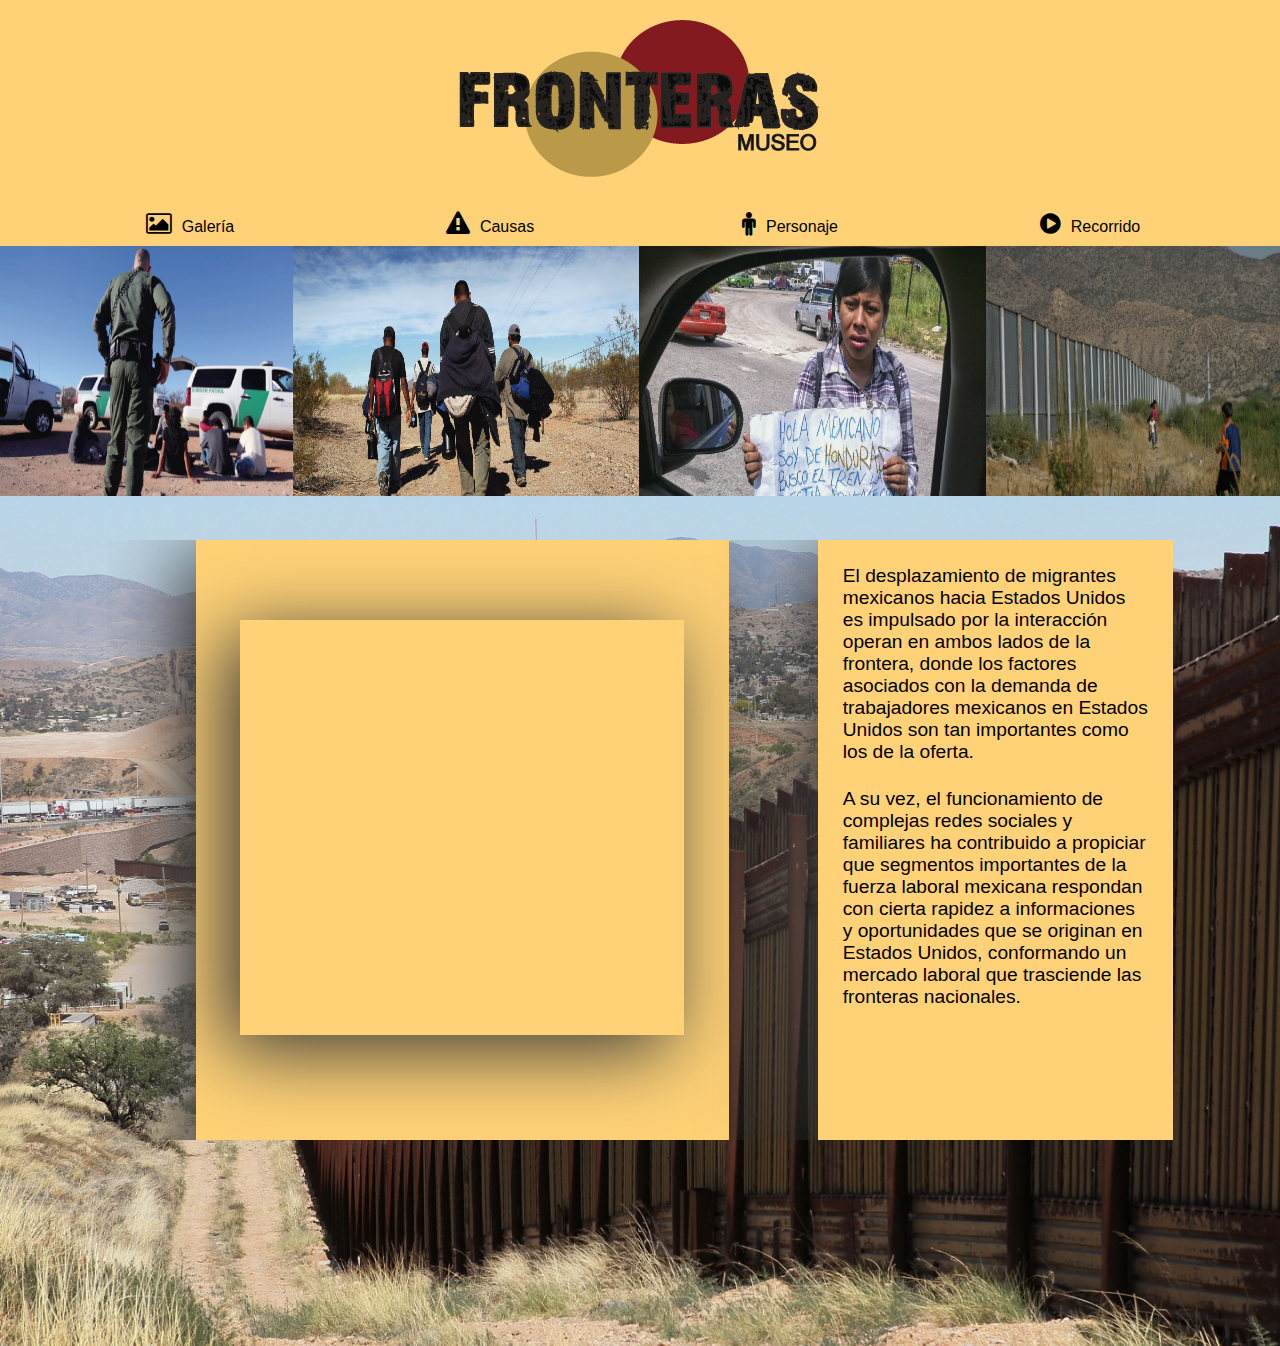
<file: index.html>
<!Doctype html>
<html lang="es">
    <head>
       <meta charset="utf-8"/>
       <title>pagina proyecto</title>
        
        <link rel="stylesheet" href="sitio/css/dw4.css" /> 
        <link rel="stylesheet" href="https://cdnjs.cloudflare.com/ajax/libs/font-awesome/4.7.0/css/font-awesome.min.css" />
        <link rel="stylesheet" href="sitio/css/estilo.css" />
       
    </head>
    <body>
        
        
        <header>
        
       <div class="logotipo tac">
        <img src="sitio/img/logotipo.png" alt="FRONTERAS">
       </div>
         <nav class="menu">
             <ul class="container">
                 <li class="c cm6"><a href="index.html"><i class="fa fa-image"></i>Galería </a></li>
                 <li class="c cm6"><a href="causas.html"><i class="fa fa-warning"></i>Causas</a></li>
                 <li class="c cm6"><a href="personaje.html"><i class="fa fa-male"></i>Personaje</a></li>
                 <li class="c cm6"><a href="recorrido.html"><i class="fa fa-play-circle"></i>Recorrido</a></li>
             </ul>
         </nav>   
        </header>
         <div class="slider">
           <div class="container fluid  c12  cm12 ">
            <ul>
            <li><img class="baner " src="sitio/img/m1.png" alt=""></li>
            <li><img class="baner" src="sitio/img/m2.png" alt=""></li>
            <li><img class="baner" src="sitio/img/m5-01.png" alt=""></li>
            <li><img class="baner" src="sitio/img/slider3.jpg" alt=""></li>
            </ul>
        </div>
        </div>
     <section class="contenido">
     <div class="c10 o1 ot videoñ">
       <div class="container fluid">
       <div class="c6 o1 ot cm12 video shadowbox">
        <iframe class="vid shadowbox c10 o1" width="660" height="415" src="https://www.youtube.com/embed/uDmfcjBDUbA" frameborder="0" allowfullscreen></iframe>
        </div>
   
     <div class="segunda o1 c ot1 cm12 shadowbox">
    <p class="parrafo  ct12 cm12">
     El desplazamiento de migrantes mexicanos hacia Estados Unidos es impulsado por la interacción operan en ambos lados de la frontera, donde los factores asociados con la demanda de trabajadores mexicanos en Estados Unidos son tan importantes como los de la oferta.</p> 
<p class="parrafo2 ct12 cm12">A su vez, el funcionamiento de complejas redes sociales y familiares ha contribuido a propiciar que segmentos importantes de la fuerza laboral mexicana respondan con cierta rapidez a informaciones y oportunidades que se originan en Estados Unidos, conformando un mercado laboral que trasciende las fronteras nacionales. 
    </p>
  </div>
  
    </div>
         </div>
    
     </section>
     
    
    </body>
    
</html>
</file>
<file: sitio/css/dw4.css>
@media only screen and (min-width:1200px){.nod{display:none!important}}@media only screen and (min-width:721px) and (max-width:1199px),only screen and (max-width:720px){.not{display:none!important}}@media only screen and (max-width:720px){.nom{display:none!important}}@media only screen and (min-width:721px) and (max-width:1199px),only screen and (max-width:720px){.onlyd{display:none!important}}@media only screen and (min-width:1200px),only screen and (max-width:720px){.onlyt{display:none!important}}@media only screen and (min-width:721px) and (max-width:1199px),only screen and (min-width:1200px){.onlym{display:none!important}}.container{margin-left:auto;margin-right:auto;-webkit-box-sizing:border-box;-moz-box-sizing:border-box;box-sizing:border-box;display:flex;-webkit-box-direction:normal;-moz-box-direction:normal;-webkit-box-orient:horizontal;-moz-box-orient:horizontal;-webkit-flex-direction:row;-ms-flex-direction:row;flex-direction:row;-webkit-flex-wrap:wrap;-ms-flex-wrap:wrap;flex-wrap:wrap;width:1200px}.container.column{-webkit-box-direction:normal;-moz-box-direction:normal;-webkit-box-orient:vertical;-moz-box-orient:vertical;-webkit-flex-direction:column;-ms-flex-direction:column;flex-direction:column}@media only screen and (min-width:721px) and (max-width:1199px){.container{width:720px}}@media only screen and (max-width:720px){.container{width:100%}}.container .container{width:100%}.start{-webkit-box-pack:start;-moz-box-pack:start;-ms-flex-pack:start;-webkit-justify-content:flex-start;justify-content:flex-start}.center{-webkit-box-pack:center;-moz-box-pack:center;-ms-flex-pack:center;-webkit-justify-content:center;justify-content:center}.end{-webkit-box-pack:end;-moz-box-pack:end;-ms-flex-pack:end;-webkit-justify-content:flex-end;justify-content:flex-end}.top{-webkit-box-align:start;-moz-box-align:start;-webkit-align-items:flex-start;-ms-flex-align:start;align-items:flex-start}.middle{-webkit-box-align:center;-moz-box-align:center;-webkit-align-items:center;-ms-flex-align:center;align-items:center}.bottom{-webkit-box-align:end;-moz-box-align:end;-webkit-align-items:flex-end;-ms-flex-align:end;align-items:flex-end}.around{-webkit-box-align:space-around;-moz-box-align:space-around;-webkit-align-items:space-around;-ms-flex-align:space-around;align-items:space-around}.between{-webkit-box-align:space-between;-moz-box-align:space-between;-webkit-align-items:space-between;-ms-flex-align:space-between;align-items:space-between}.c{-webkit-flex-basis:0;flex-basis:0;-webkit-flex-grow:1;flex-grow:1;width:100%}.c.g{margin-left:5px;margin-right:5px}.c0{-webkit-box-sizing:border-box;-moz-box-sizing:border-box;box-sizing:border-box;-webkit-flex-basis:0%;flex-basis:0%;max-width:0}.c0.g{-lh-property:0;flex-basis:-webkit-calc(0% - 10px);flex-basis:-moz-calc(0% - 10px);flex-basis:calc(0% - 10px);-lh-property:0;max-width:-webkit-calc(0% - 10px);max-width:-moz-calc(0% - 10px);max-width:calc(0% - 10px);margin-left:5px;margin-right:5px}.c1{-webkit-box-sizing:border-box;-moz-box-sizing:border-box;box-sizing:border-box;-webkit-flex-basis:8.333333333333334%;flex-basis:8.333333333333334%;max-width:8.33333333%}.c1.g{-lh-property:0;flex-basis:-webkit-calc(8.333333333333334% - 10px);flex-basis:-moz-calc(8.333333333333334% - 10px);flex-basis:calc(8.333333333333334% - 10px);-lh-property:0;max-width:-webkit-calc(8.333333333333334% - 10px);max-width:-moz-calc(8.333333333333334% - 10px);max-width:calc(8.333333333333334% - 10px);margin-left:5px;margin-right:5px}.c2{-webkit-box-sizing:border-box;-moz-box-sizing:border-box;box-sizing:border-box;-webkit-flex-basis:16.666666666666668%;flex-basis:16.666666666666668%;max-width:16.66666667%}.c2.g{-lh-property:0;flex-basis:-webkit-calc(16.666666666666668% - 10px);flex-basis:-moz-calc(16.666666666666668% - 10px);flex-basis:calc(16.666666666666668% - 10px);-lh-property:0;max-width:-webkit-calc(16.666666666666668% - 10px);max-width:-moz-calc(16.666666666666668% - 10px);max-width:calc(16.666666666666668% - 10px);margin-left:5px;margin-right:5px}.c3{-webkit-box-sizing:border-box;-moz-box-sizing:border-box;box-sizing:border-box;-webkit-flex-basis:25%;flex-basis:25%;max-width:25%}.c3.g{-lh-property:0;flex-basis:-webkit-calc(25% - 10px);flex-basis:-moz-calc(25% - 10px);flex-basis:calc(25% - 10px);-lh-property:0;max-width:-webkit-calc(25% - 10px);max-width:-moz-calc(25% - 10px);max-width:calc(25% - 10px);margin-left:5px;margin-right:5px}.c4{-webkit-box-sizing:border-box;-moz-box-sizing:border-box;box-sizing:border-box;-webkit-flex-basis:33.333333333333336%;flex-basis:33.333333333333336%;max-width:33.33333333%}.c4.g{-lh-property:0;flex-basis:-webkit-calc(33.333333333333336% - 10px);flex-basis:-moz-calc(33.333333333333336% - 10px);flex-basis:calc(33.333333333333336% - 10px);-lh-property:0;max-width:-webkit-calc(33.333333333333336% - 10px);max-width:-moz-calc(33.333333333333336% - 10px);max-width:calc(33.333333333333336% - 10px);margin-left:5px;margin-right:5px}.c5{-webkit-box-sizing:border-box;-moz-box-sizing:border-box;box-sizing:border-box;-webkit-flex-basis:41.66666666666667%;flex-basis:41.66666666666667%;max-width:41.66666667%}.c5.g{-lh-property:0;flex-basis:-webkit-calc(41.66666666666667% - 10px);flex-basis:-moz-calc(41.66666666666667% - 10px);flex-basis:calc(41.66666666666667% - 10px);-lh-property:0;max-width:-webkit-calc(41.66666666666667% - 10px);max-width:-moz-calc(41.66666666666667% - 10px);max-width:calc(41.66666666666667% - 10px);margin-left:5px;margin-right:5px}.c6{-webkit-box-sizing:border-box;-moz-box-sizing:border-box;box-sizing:border-box;-webkit-flex-basis:50%;flex-basis:50%;max-width:50%}.c6.g{-lh-property:0;flex-basis:-webkit-calc(50% - 10px);flex-basis:-moz-calc(50% - 10px);flex-basis:calc(50% - 10px);-lh-property:0;max-width:-webkit-calc(50% - 10px);max-width:-moz-calc(50% - 10px);max-width:calc(50% - 10px);margin-left:5px;margin-right:5px}.c7{-webkit-box-sizing:border-box;-moz-box-sizing:border-box;box-sizing:border-box;-webkit-flex-basis:58.333333333333336%;flex-basis:58.333333333333336%;max-width:58.33333333%}.c7.g{-lh-property:0;flex-basis:-webkit-calc(58.333333333333336% - 10px);flex-basis:-moz-calc(58.333333333333336% - 10px);flex-basis:calc(58.333333333333336% - 10px);-lh-property:0;max-width:-webkit-calc(58.333333333333336% - 10px);max-width:-moz-calc(58.333333333333336% - 10px);max-width:calc(58.333333333333336% - 10px);margin-left:5px;margin-right:5px}.c8{-webkit-box-sizing:border-box;-moz-box-sizing:border-box;box-sizing:border-box;-webkit-flex-basis:66.66666666666667%;flex-basis:66.66666666666667%;max-width:66.66666667%}.c8.g{-lh-property:0;flex-basis:-webkit-calc(66.66666666666667% - 10px);flex-basis:-moz-calc(66.66666666666667% - 10px);flex-basis:calc(66.66666666666667% - 10px);-lh-property:0;max-width:-webkit-calc(66.66666666666667% - 10px);max-width:-moz-calc(66.66666666666667% - 10px);max-width:calc(66.66666666666667% - 10px);margin-left:5px;margin-right:5px}.c9{-webkit-box-sizing:border-box;-moz-box-sizing:border-box;box-sizing:border-box;-webkit-flex-basis:75%;flex-basis:75%;max-width:75%}.c9.g{-lh-property:0;flex-basis:-webkit-calc(75% - 10px);flex-basis:-moz-calc(75% - 10px);flex-basis:calc(75% - 10px);-lh-property:0;max-width:-webkit-calc(75% - 10px);max-width:-moz-calc(75% - 10px);max-width:calc(75% - 10px);margin-left:5px;margin-right:5px}.c10{-webkit-box-sizing:border-box;-moz-box-sizing:border-box;box-sizing:border-box;-webkit-flex-basis:83.33333333333334%;flex-basis:83.33333333333334%;max-width:83.33333333%}.c10.g{-lh-property:0;flex-basis:-webkit-calc(83.33333333333334% - 10px);flex-basis:-moz-calc(83.33333333333334% - 10px);flex-basis:calc(83.33333333333334% - 10px);-lh-property:0;max-width:-webkit-calc(83.33333333333334% - 10px);max-width:-moz-calc(83.33333333333334% - 10px);max-width:calc(83.33333333333334% - 10px);margin-left:5px;margin-right:5px}.c11{-webkit-box-sizing:border-box;-moz-box-sizing:border-box;box-sizing:border-box;-webkit-flex-basis:91.66666666666667%;flex-basis:91.66666666666667%;max-width:91.66666667%}.c11.g{-lh-property:0;flex-basis:-webkit-calc(91.66666666666667% - 10px);flex-basis:-moz-calc(91.66666666666667% - 10px);flex-basis:calc(91.66666666666667% - 10px);-lh-property:0;max-width:-webkit-calc(91.66666666666667% - 10px);max-width:-moz-calc(91.66666666666667% - 10px);max-width:calc(91.66666666666667% - 10px);margin-left:5px;margin-right:5px}.c12{-webkit-box-sizing:border-box;-moz-box-sizing:border-box;box-sizing:border-box;-webkit-flex-basis:100%;flex-basis:100%;max-width:100%}.c12.g{-lh-property:0;flex-basis:-webkit-calc(100% - 10px);flex-basis:-moz-calc(100% - 10px);flex-basis:calc(100% - 10px);-lh-property:0;max-width:-webkit-calc(100% - 10px);max-width:-moz-calc(100% - 10px);max-width:calc(100% - 10px);margin-left:5px;margin-right:5px}.o0{margin-left:0}.o0.g{-lh-property:0;margin-left:-webkit-calc(0% + 5px);margin-left:-moz-calc(0% + 5px);margin-left:calc(0% + 5px)}.o1{margin-left:8.33333333%}.o1.g{-lh-property:0;margin-left:-webkit-calc(8.333333333333334% + 5px);margin-left:-moz-calc(8.333333333333334% + 5px);margin-left:calc(8.333333333333334% + 5px)}.o2{margin-left:16.66666667%}.o2.g{-lh-property:0;margin-left:-webkit-calc(16.666666666666668% + 5px);margin-left:-moz-calc(16.666666666666668% + 5px);margin-left:calc(16.666666666666668% + 5px)}.o3{margin-left:25%}.o3.g{-lh-property:0;margin-left:-webkit-calc(25% + 5px);margin-left:-moz-calc(25% + 5px);margin-left:calc(25% + 5px)}.o4{margin-left:33.33333333%}.o4.g{-lh-property:0;margin-left:-webkit-calc(33.333333333333336% + 5px);margin-left:-moz-calc(33.333333333333336% + 5px);margin-left:calc(33.333333333333336% + 5px)}.o5{margin-left:41.66666667%}.o5.g{-lh-property:0;margin-left:-webkit-calc(41.66666666666667% + 5px);margin-left:-moz-calc(41.66666666666667% + 5px);margin-left:calc(41.66666666666667% + 5px)}.o6{margin-left:50%}.o6.g{-lh-property:0;margin-left:-webkit-calc(50% + 5px);margin-left:-moz-calc(50% + 5px);margin-left:calc(50% + 5px)}.o7{margin-left:58.33333333%}.o7.g{-lh-property:0;margin-left:-webkit-calc(58.333333333333336% + 5px);margin-left:-moz-calc(58.333333333333336% + 5px);margin-left:calc(58.333333333333336% + 5px)}.o8{margin-left:66.66666667%}.o8.g{-lh-property:0;margin-left:-webkit-calc(66.66666666666667% + 5px);margin-left:-moz-calc(66.66666666666667% + 5px);margin-left:calc(66.66666666666667% + 5px)}.o9{margin-left:75%}.o9.g{-lh-property:0;margin-left:-webkit-calc(75% + 5px);margin-left:-moz-calc(75% + 5px);margin-left:calc(75% + 5px)}.o10{margin-left:83.33333333%}.o10.g{-lh-property:0;margin-left:-webkit-calc(83.33333333333334% + 5px);margin-left:-moz-calc(83.33333333333334% + 5px);margin-left:calc(83.33333333333334% + 5px)}.o11{margin-left:91.66666667%}.o11.g{-lh-property:0;margin-left:-webkit-calc(91.66666666666667% + 5px);margin-left:-moz-calc(91.66666666666667% + 5px);margin-left:calc(91.66666666666667% + 5px)}.o12{margin-left:100%}.o12.g{-lh-property:0;margin-left:-webkit-calc(100% + 5px);margin-left:-moz-calc(100% + 5px);margin-left:calc(100% + 5px)}@media only screen and (min-width:721px) and (max-width:1199px){.ct{-webkit-flex-basis:0;flex-basis:0;-webkit-flex-grow:1;flex-grow:1;width:100%}.ct.g{margin-left:5px;margin-right:5px}.ct0{-webkit-box-sizing:border-box;-moz-box-sizing:border-box;box-sizing:border-box;-webkit-flex-basis:0%;flex-basis:0%;max-width:0}.ct0.g{-lh-property:0;flex-basis:-webkit-calc(0% - 10px);flex-basis:-moz-calc(0% - 10px);flex-basis:calc(0% - 10px);-lh-property:0;max-width:-webkit-calc(0% - 10px);max-width:-moz-calc(0% - 10px);max-width:calc(0% - 10px);margin-left:5px;margin-right:5px}.ct1{-webkit-box-sizing:border-box;-moz-box-sizing:border-box;box-sizing:border-box;-webkit-flex-basis:8.333333333333334%;flex-basis:8.333333333333334%;max-width:8.33333333%}.ct1.g{-lh-property:0;flex-basis:-webkit-calc(8.333333333333334% - 10px);flex-basis:-moz-calc(8.333333333333334% - 10px);flex-basis:calc(8.333333333333334% - 10px);-lh-property:0;max-width:-webkit-calc(8.333333333333334% - 10px);max-width:-moz-calc(8.333333333333334% - 10px);max-width:calc(8.333333333333334% - 10px);margin-left:5px;margin-right:5px}.ct2{-webkit-box-sizing:border-box;-moz-box-sizing:border-box;box-sizing:border-box;-webkit-flex-basis:16.666666666666668%;flex-basis:16.666666666666668%;max-width:16.66666667%}.ct2.g{-lh-property:0;flex-basis:-webkit-calc(16.666666666666668% - 10px);flex-basis:-moz-calc(16.666666666666668% - 10px);flex-basis:calc(16.666666666666668% - 10px);-lh-property:0;max-width:-webkit-calc(16.666666666666668% - 10px);max-width:-moz-calc(16.666666666666668% - 10px);max-width:calc(16.666666666666668% - 10px);margin-left:5px;margin-right:5px}.ct3{-webkit-box-sizing:border-box;-moz-box-sizing:border-box;box-sizing:border-box;-webkit-flex-basis:25%;flex-basis:25%;max-width:25%}.ct3.g{-lh-property:0;flex-basis:-webkit-calc(25% - 10px);flex-basis:-moz-calc(25% - 10px);flex-basis:calc(25% - 10px);-lh-property:0;max-width:-webkit-calc(25% - 10px);max-width:-moz-calc(25% - 10px);max-width:calc(25% - 10px);margin-left:5px;margin-right:5px}.ct4{-webkit-box-sizing:border-box;-moz-box-sizing:border-box;box-sizing:border-box;-webkit-flex-basis:33.333333333333336%;flex-basis:33.333333333333336%;max-width:33.33333333%}.ct4.g{-lh-property:0;flex-basis:-webkit-calc(33.333333333333336% - 10px);flex-basis:-moz-calc(33.333333333333336% - 10px);flex-basis:calc(33.333333333333336% - 10px);-lh-property:0;max-width:-webkit-calc(33.333333333333336% - 10px);max-width:-moz-calc(33.333333333333336% - 10px);max-width:calc(33.333333333333336% - 10px);margin-left:5px;margin-right:5px}.ct5{-webkit-box-sizing:border-box;-moz-box-sizing:border-box;box-sizing:border-box;-webkit-flex-basis:41.66666666666667%;flex-basis:41.66666666666667%;max-width:41.66666667%}.ct5.g{-lh-property:0;flex-basis:-webkit-calc(41.66666666666667% - 10px);flex-basis:-moz-calc(41.66666666666667% - 10px);flex-basis:calc(41.66666666666667% - 10px);-lh-property:0;max-width:-webkit-calc(41.66666666666667% - 10px);max-width:-moz-calc(41.66666666666667% - 10px);max-width:calc(41.66666666666667% - 10px);margin-left:5px;margin-right:5px}.ct6{-webkit-box-sizing:border-box;-moz-box-sizing:border-box;box-sizing:border-box;-webkit-flex-basis:50%;flex-basis:50%;max-width:50%}.ct6.g{-lh-property:0;flex-basis:-webkit-calc(50% - 10px);flex-basis:-moz-calc(50% - 10px);flex-basis:calc(50% - 10px);-lh-property:0;max-width:-webkit-calc(50% - 10px);max-width:-moz-calc(50% - 10px);max-width:calc(50% - 10px);margin-left:5px;margin-right:5px}.ct7{-webkit-box-sizing:border-box;-moz-box-sizing:border-box;box-sizing:border-box;-webkit-flex-basis:58.333333333333336%;flex-basis:58.333333333333336%;max-width:58.33333333%}.ct7.g{-lh-property:0;flex-basis:-webkit-calc(58.333333333333336% - 10px);flex-basis:-moz-calc(58.333333333333336% - 10px);flex-basis:calc(58.333333333333336% - 10px);-lh-property:0;max-width:-webkit-calc(58.333333333333336% - 10px);max-width:-moz-calc(58.333333333333336% - 10px);max-width:calc(58.333333333333336% - 10px);margin-left:5px;margin-right:5px}.ct8{-webkit-box-sizing:border-box;-moz-box-sizing:border-box;box-sizing:border-box;-webkit-flex-basis:66.66666666666667%;flex-basis:66.66666666666667%;max-width:66.66666667%}.ct8.g{-lh-property:0;flex-basis:-webkit-calc(66.66666666666667% - 10px);flex-basis:-moz-calc(66.66666666666667% - 10px);flex-basis:calc(66.66666666666667% - 10px);-lh-property:0;max-width:-webkit-calc(66.66666666666667% - 10px);max-width:-moz-calc(66.66666666666667% - 10px);max-width:calc(66.66666666666667% - 10px);margin-left:5px;margin-right:5px}.ct9{-webkit-box-sizing:border-box;-moz-box-sizing:border-box;box-sizing:border-box;-webkit-flex-basis:75%;flex-basis:75%;max-width:75%}.ct9.g{-lh-property:0;flex-basis:-webkit-calc(75% - 10px);flex-basis:-moz-calc(75% - 10px);flex-basis:calc(75% - 10px);-lh-property:0;max-width:-webkit-calc(75% - 10px);max-width:-moz-calc(75% - 10px);max-width:calc(75% - 10px);margin-left:5px;margin-right:5px}.ct10{-webkit-box-sizing:border-box;-moz-box-sizing:border-box;box-sizing:border-box;-webkit-flex-basis:83.33333333333334%;flex-basis:83.33333333333334%;max-width:83.33333333%}.ct10.g{-lh-property:0;flex-basis:-webkit-calc(83.33333333333334% - 10px);flex-basis:-moz-calc(83.33333333333334% - 10px);flex-basis:calc(83.33333333333334% - 10px);-lh-property:0;max-width:-webkit-calc(83.33333333333334% - 10px);max-width:-moz-calc(83.33333333333334% - 10px);max-width:calc(83.33333333333334% - 10px);margin-left:5px;margin-right:5px}.ct11{-webkit-box-sizing:border-box;-moz-box-sizing:border-box;box-sizing:border-box;-webkit-flex-basis:91.66666666666667%;flex-basis:91.66666666666667%;max-width:91.66666667%}.ct11.g{-lh-property:0;flex-basis:-webkit-calc(91.66666666666667% - 10px);flex-basis:-moz-calc(91.66666666666667% - 10px);flex-basis:calc(91.66666666666667% - 10px);-lh-property:0;max-width:-webkit-calc(91.66666666666667% - 10px);max-width:-moz-calc(91.66666666666667% - 10px);max-width:calc(91.66666666666667% - 10px);margin-left:5px;margin-right:5px}.ct12{-webkit-box-sizing:border-box;-moz-box-sizing:border-box;box-sizing:border-box;-webkit-flex-basis:100%;flex-basis:100%;max-width:100%}.ct12.g{-lh-property:0;flex-basis:-webkit-calc(100% - 10px);flex-basis:-moz-calc(100% - 10px);flex-basis:calc(100% - 10px);-lh-property:0;max-width:-webkit-calc(100% - 10px);max-width:-moz-calc(100% - 10px);max-width:calc(100% - 10px);margin-left:5px;margin-right:5px}.ot0{margin-left:0}.ot0.g{-lh-property:0;margin-left:-webkit-calc(0% + 5px);margin-left:-moz-calc(0% + 5px);margin-left:calc(0% + 5px)}.ot1{margin-left:8.33333333%}.ot1.g{-lh-property:0;margin-left:-webkit-calc(8.333333333333334% + 5px);margin-left:-moz-calc(8.333333333333334% + 5px);margin-left:calc(8.333333333333334% + 5px)}.ot2{margin-left:16.66666667%}.ot2.g{-lh-property:0;margin-left:-webkit-calc(16.666666666666668% + 5px);margin-left:-moz-calc(16.666666666666668% + 5px);margin-left:calc(16.666666666666668% + 5px)}.ot3{margin-left:25%}.ot3.g{-lh-property:0;margin-left:-webkit-calc(25% + 5px);margin-left:-moz-calc(25% + 5px);margin-left:calc(25% + 5px)}.ot4{margin-left:33.33333333%}.ot4.g{-lh-property:0;margin-left:-webkit-calc(33.333333333333336% + 5px);margin-left:-moz-calc(33.333333333333336% + 5px);margin-left:calc(33.333333333333336% + 5px)}.ot5{margin-left:41.66666667%}.ot5.g{-lh-property:0;margin-left:-webkit-calc(41.66666666666667% + 5px);margin-left:-moz-calc(41.66666666666667% + 5px);margin-left:calc(41.66666666666667% + 5px)}.ot6{margin-left:50%}.ot6.g{-lh-property:0;margin-left:-webkit-calc(50% + 5px);margin-left:-moz-calc(50% + 5px);margin-left:calc(50% + 5px)}.ot7{margin-left:58.33333333%}.ot7.g{-lh-property:0;margin-left:-webkit-calc(58.333333333333336% + 5px);margin-left:-moz-calc(58.333333333333336% + 5px);margin-left:calc(58.333333333333336% + 5px)}.ot8{margin-left:66.66666667%}.ot8.g{-lh-property:0;margin-left:-webkit-calc(66.66666666666667% + 5px);margin-left:-moz-calc(66.66666666666667% + 5px);margin-left:calc(66.66666666666667% + 5px)}.ot9{margin-left:75%}.ot9.g{-lh-property:0;margin-left:-webkit-calc(75% + 5px);margin-left:-moz-calc(75% + 5px);margin-left:calc(75% + 5px)}.ot10{margin-left:83.33333333%}.ot10.g{-lh-property:0;margin-left:-webkit-calc(83.33333333333334% + 5px);margin-left:-moz-calc(83.33333333333334% + 5px);margin-left:calc(83.33333333333334% + 5px)}.ot11{margin-left:91.66666667%}.ot11.g{-lh-property:0;margin-left:-webkit-calc(91.66666666666667% + 5px);margin-left:-moz-calc(91.66666666666667% + 5px);margin-left:calc(91.66666666666667% + 5px)}.ot12{margin-left:100%}.ot12.g{-lh-property:0;margin-left:-webkit-calc(100% + 5px);margin-left:-moz-calc(100% + 5px);margin-left:calc(100% + 5px)}}@media only screen and (max-width:720px){.cm{-webkit-flex-basis:0;flex-basis:0;-webkit-flex-grow:1;flex-grow:1;width:100%}.cm.g{margin-left:5px;margin-right:5px}.cm0{-webkit-box-sizing:border-box;-moz-box-sizing:border-box;box-sizing:border-box;-webkit-flex-basis:0%;flex-basis:0%;max-width:0}.cm0.g{-lh-property:0;flex-basis:-webkit-calc(0% - 10px);flex-basis:-moz-calc(0% - 10px);flex-basis:calc(0% - 10px);-lh-property:0;max-width:-webkit-calc(0% - 10px);max-width:-moz-calc(0% - 10px);max-width:calc(0% - 10px);margin-left:5px;margin-right:5px}.cm1{-webkit-box-sizing:border-box;-moz-box-sizing:border-box;box-sizing:border-box;-webkit-flex-basis:8.333333333333334%;flex-basis:8.333333333333334%;max-width:8.33333333%}.cm1.g{-lh-property:0;flex-basis:-webkit-calc(8.333333333333334% - 10px);flex-basis:-moz-calc(8.333333333333334% - 10px);flex-basis:calc(8.333333333333334% - 10px);-lh-property:0;max-width:-webkit-calc(8.333333333333334% - 10px);max-width:-moz-calc(8.333333333333334% - 10px);max-width:calc(8.333333333333334% - 10px);margin-left:5px;margin-right:5px}.cm2{-webkit-box-sizing:border-box;-moz-box-sizing:border-box;box-sizing:border-box;-webkit-flex-basis:16.666666666666668%;flex-basis:16.666666666666668%;max-width:16.66666667%}.cm2.g{-lh-property:0;flex-basis:-webkit-calc(16.666666666666668% - 10px);flex-basis:-moz-calc(16.666666666666668% - 10px);flex-basis:calc(16.666666666666668% - 10px);-lh-property:0;max-width:-webkit-calc(16.666666666666668% - 10px);max-width:-moz-calc(16.666666666666668% - 10px);max-width:calc(16.666666666666668% - 10px);margin-left:5px;margin-right:5px}.cm3{-webkit-box-sizing:border-box;-moz-box-sizing:border-box;box-sizing:border-box;-webkit-flex-basis:25%;flex-basis:25%;max-width:25%}.cm3.g{-lh-property:0;flex-basis:-webkit-calc(25% - 10px);flex-basis:-moz-calc(25% - 10px);flex-basis:calc(25% - 10px);-lh-property:0;max-width:-webkit-calc(25% - 10px);max-width:-moz-calc(25% - 10px);max-width:calc(25% - 10px);margin-left:5px;margin-right:5px}.cm4{-webkit-box-sizing:border-box;-moz-box-sizing:border-box;box-sizing:border-box;-webkit-flex-basis:33.333333333333336%;flex-basis:33.333333333333336%;max-width:33.33333333%}.cm4.g{-lh-property:0;flex-basis:-webkit-calc(33.333333333333336% - 10px);flex-basis:-moz-calc(33.333333333333336% - 10px);flex-basis:calc(33.333333333333336% - 10px);-lh-property:0;max-width:-webkit-calc(33.333333333333336% - 10px);max-width:-moz-calc(33.333333333333336% - 10px);max-width:calc(33.333333333333336% - 10px);margin-left:5px;margin-right:5px}.cm5{-webkit-box-sizing:border-box;-moz-box-sizing:border-box;box-sizing:border-box;-webkit-flex-basis:41.66666666666667%;flex-basis:41.66666666666667%;max-width:41.66666667%}.cm5.g{-lh-property:0;flex-basis:-webkit-calc(41.66666666666667% - 10px);flex-basis:-moz-calc(41.66666666666667% - 10px);flex-basis:calc(41.66666666666667% - 10px);-lh-property:0;max-width:-webkit-calc(41.66666666666667% - 10px);max-width:-moz-calc(41.66666666666667% - 10px);max-width:calc(41.66666666666667% - 10px);margin-left:5px;margin-right:5px}.cm6{-webkit-box-sizing:border-box;-moz-box-sizing:border-box;box-sizing:border-box;-webkit-flex-basis:50%;flex-basis:50%;max-width:50%}.cm6.g{-lh-property:0;flex-basis:-webkit-calc(50% - 10px);flex-basis:-moz-calc(50% - 10px);flex-basis:calc(50% - 10px);-lh-property:0;max-width:-webkit-calc(50% - 10px);max-width:-moz-calc(50% - 10px);max-width:calc(50% - 10px);margin-left:5px;margin-right:5px}.cm7{-webkit-box-sizing:border-box;-moz-box-sizing:border-box;box-sizing:border-box;-webkit-flex-basis:58.333333333333336%;flex-basis:58.333333333333336%;max-width:58.33333333%}.cm7.g{-lh-property:0;flex-basis:-webkit-calc(58.333333333333336% - 10px);flex-basis:-moz-calc(58.333333333333336% - 10px);flex-basis:calc(58.333333333333336% - 10px);-lh-property:0;max-width:-webkit-calc(58.333333333333336% - 10px);max-width:-moz-calc(58.333333333333336% - 10px);max-width:calc(58.333333333333336% - 10px);margin-left:5px;margin-right:5px}.cm8{-webkit-box-sizing:border-box;-moz-box-sizing:border-box;box-sizing:border-box;-webkit-flex-basis:66.66666666666667%;flex-basis:66.66666666666667%;max-width:66.66666667%}.cm8.g{-lh-property:0;flex-basis:-webkit-calc(66.66666666666667% - 10px);flex-basis:-moz-calc(66.66666666666667% - 10px);flex-basis:calc(66.66666666666667% - 10px);-lh-property:0;max-width:-webkit-calc(66.66666666666667% - 10px);max-width:-moz-calc(66.66666666666667% - 10px);max-width:calc(66.66666666666667% - 10px);margin-left:5px;margin-right:5px}.cm9{-webkit-box-sizing:border-box;-moz-box-sizing:border-box;box-sizing:border-box;-webkit-flex-basis:75%;flex-basis:75%;max-width:75%}.cm9.g{-lh-property:0;flex-basis:-webkit-calc(75% - 10px);flex-basis:-moz-calc(75% - 10px);flex-basis:calc(75% - 10px);-lh-property:0;max-width:-webkit-calc(75% - 10px);max-width:-moz-calc(75% - 10px);max-width:calc(75% - 10px);margin-left:5px;margin-right:5px}.cm10{-webkit-box-sizing:border-box;-moz-box-sizing:border-box;box-sizing:border-box;-webkit-flex-basis:83.33333333333334%;flex-basis:83.33333333333334%;max-width:83.33333333%}.cm10.g{-lh-property:0;flex-basis:-webkit-calc(83.33333333333334% - 10px);flex-basis:-moz-calc(83.33333333333334% - 10px);flex-basis:calc(83.33333333333334% - 10px);-lh-property:0;max-width:-webkit-calc(83.33333333333334% - 10px);max-width:-moz-calc(83.33333333333334% - 10px);max-width:calc(83.33333333333334% - 10px);margin-left:5px;margin-right:5px}.cm11{-webkit-box-sizing:border-box;-moz-box-sizing:border-box;box-sizing:border-box;-webkit-flex-basis:91.66666666666667%;flex-basis:91.66666666666667%;max-width:91.66666667%}.cm11.g{-lh-property:0;flex-basis:-webkit-calc(91.66666666666667% - 10px);flex-basis:-moz-calc(91.66666666666667% - 10px);flex-basis:calc(91.66666666666667% - 10px);-lh-property:0;max-width:-webkit-calc(91.66666666666667% - 10px);max-width:-moz-calc(91.66666666666667% - 10px);max-width:calc(91.66666666666667% - 10px);margin-left:5px;margin-right:5px}.cm12{-webkit-box-sizing:border-box;-moz-box-sizing:border-box;box-sizing:border-box;-webkit-flex-basis:100%;flex-basis:100%;max-width:100%}.cm12.g{-lh-property:0;flex-basis:-webkit-calc(100% - 10px);flex-basis:-moz-calc(100% - 10px);flex-basis:calc(100% - 10px);-lh-property:0;max-width:-webkit-calc(100% - 10px);max-width:-moz-calc(100% - 10px);max-width:calc(100% - 10px);margin-left:5px;margin-right:5px}.om0{margin-left:0}.om0.g{-lh-property:0;margin-left:-webkit-calc(0% + 5px);margin-left:-moz-calc(0% + 5px);margin-left:calc(0% + 5px)}.om1{margin-left:8.33333333%}.om1.g{-lh-property:0;margin-left:-webkit-calc(8.333333333333334% + 5px);margin-left:-moz-calc(8.333333333333334% + 5px);margin-left:calc(8.333333333333334% + 5px)}.om2{margin-left:16.66666667%}.om2.g{-lh-property:0;margin-left:-webkit-calc(16.666666666666668% + 5px);margin-left:-moz-calc(16.666666666666668% + 5px);margin-left:calc(16.666666666666668% + 5px)}.om3{margin-left:25%}.om3.g{-lh-property:0;margin-left:-webkit-calc(25% + 5px);margin-left:-moz-calc(25% + 5px);margin-left:calc(25% + 5px)}.om4{margin-left:33.33333333%}.om4.g{-lh-property:0;margin-left:-webkit-calc(33.333333333333336% + 5px);margin-left:-moz-calc(33.333333333333336% + 5px);margin-left:calc(33.333333333333336% + 5px)}.om5{margin-left:41.66666667%}.om5.g{-lh-property:0;margin-left:-webkit-calc(41.66666666666667% + 5px);margin-left:-moz-calc(41.66666666666667% + 5px);margin-left:calc(41.66666666666667% + 5px)}.om6{margin-left:50%}.om6.g{-lh-property:0;margin-left:-webkit-calc(50% + 5px);margin-left:-moz-calc(50% + 5px);margin-left:calc(50% + 5px)}.om7{margin-left:58.33333333%}.om7.g{-lh-property:0;margin-left:-webkit-calc(58.333333333333336% + 5px);margin-left:-moz-calc(58.333333333333336% + 5px);margin-left:calc(58.333333333333336% + 5px)}.om8{margin-left:66.66666667%}.om8.g{-lh-property:0;margin-left:-webkit-calc(66.66666666666667% + 5px);margin-left:-moz-calc(66.66666666666667% + 5px);margin-left:calc(66.66666666666667% + 5px)}.om9{margin-left:75%}.om9.g{-lh-property:0;margin-left:-webkit-calc(75% + 5px);margin-left:-moz-calc(75% + 5px);margin-left:calc(75% + 5px)}.om10{margin-left:83.33333333%}.om10.g{-lh-property:0;margin-left:-webkit-calc(83.33333333333334% + 5px);margin-left:-moz-calc(83.33333333333334% + 5px);margin-left:calc(83.33333333333334% + 5px)}.om11{margin-left:91.66666667%}.om11.g{-lh-property:0;margin-left:-webkit-calc(91.66666666666667% + 5px);margin-left:-moz-calc(91.66666666666667% + 5px);margin-left:calc(91.66666666666667% + 5px)}.om12{margin-left:100%}.om12.g{-lh-property:0;margin-left:-webkit-calc(100% + 5px);margin-left:-moz-calc(100% + 5px);margin-left:calc(100% + 5px)}}.clearfix:after,.clearfix:before{content:"";display:table}.clearfix:after{clear:both}.fluid{width:100%}.t{outline:1px dashed rgba(0,0,0,.2)}.tac{text-align:center}.tar{text-align:right}.tal{text-align:left}.mall{margin:5px}.mt{margin-top:5px}.mb{margin-bottom:5px}.mt2{margin-top:10px}.mb2{margin-bottom:10px}.bg-b{background:#222;color:#f5f5f5}.bg-w{background:#f5f5f5;color:#222}.bg-g{background:#888}.bg-main{background:#fd0}.bg-sec{background:#4082BC}.col-b{color:#222}.col-w{color:#f5f5f5}.col-g{color:#888}.col-main{color:#fd0}.col-sec{color:#4082BC}[backstretch]{position:relative}.font{font-family:Lato,sans-serif}body{font-family:Lato,sans-serif}.c0.t{padding:10px 2px;background-image:8121991;background-image:-webkit-linear-gradient(#ff0,#96ff00);background-image:-moz-linear-gradient(#ff0,#96ff00);background-image:-o-linear-gradient(#ff0,#96ff00);background-image:linear-gradient(#ff0,#96ff00);font-size:.7rem;text-align:center}.c1.t{padding:10px 2px;background-image:8121991;background-image:-webkit-linear-gradient(#ffff14,#96ff14);background-image:-moz-linear-gradient(#ffff14,#96ff14);background-image:-o-linear-gradient(#ffff14,#96ff14);background-image:linear-gradient(#ffff14,#96ff14);font-size:.7rem;text-align:center}.c2.t{padding:10px 2px;background-image:8121991;background-image:-webkit-linear-gradient(#e48028,#968028);background-image:-moz-linear-gradient(#e48028,#968028);background-image:-o-linear-gradient(#e48028,#968028);background-image:linear-gradient(#e48028,#968028);font-size:.7rem;text-align:center}.c3.t{padding:10px 2px;background-image:8121991;background-image:-webkit-linear-gradient(#da553c,#96553c);background-image:-moz-linear-gradient(#da553c,#96553c);background-image:-o-linear-gradient(#da553c,#96553c);background-image:linear-gradient(#da553c,#96553c);font-size:.7rem;text-align:center}.c4.t{padding:10px 2px;background-image:8121991;background-image:-webkit-linear-gradient(#d64050,#964050);background-image:-moz-linear-gradient(#d64050,#964050);background-image:-o-linear-gradient(#d64050,#964050);background-image:linear-gradient(#d64050,#964050);font-size:.7rem;text-align:center}.c5.t{padding:10px 2px;background-image:8121991;background-image:-webkit-linear-gradient(#d33364,#963364);background-image:-moz-linear-gradient(#d33364,#963364);background-image:-o-linear-gradient(#d33364,#963364);background-image:linear-gradient(#d33364,#963364);font-size:.7rem;text-align:center}.c6.t{padding:10px 2px;background-image:8121991;background-image:-webkit-linear-gradient(#d12b78,#962b78);background-image:-moz-linear-gradient(#d12b78,#962b78);background-image:-o-linear-gradient(#d12b78,#962b78);background-image:linear-gradient(#d12b78,#962b78);font-size:.7rem;text-align:center}.c7.t{padding:10px 2px;background-image:8121991;background-image:-webkit-linear-gradient(#d0248c,#96248c);background-image:-moz-linear-gradient(#d0248c,#96248c);background-image:-o-linear-gradient(#d0248c,#96248c);background-image:linear-gradient(#d0248c,#96248c);font-size:.7rem;text-align:center}.c8.t{padding:10px 2px;background-image:8121991;background-image:-webkit-linear-gradient(#cf20a0,#9620a0);background-image:-moz-linear-gradient(#cf20a0,#9620a0);background-image:-o-linear-gradient(#cf20a0,#9620a0);background-image:linear-gradient(#cf20a0,#9620a0);font-size:.7rem;text-align:center}.c9.t{padding:10px 2px;background-image:8121991;background-image:-webkit-linear-gradient(#ce1cb4,#961cb4);background-image:-moz-linear-gradient(#ce1cb4,#961cb4);background-image:-o-linear-gradient(#ce1cb4,#961cb4);background-image:linear-gradient(#ce1cb4,#961cb4);font-size:.7rem;text-align:center}.c10.t{padding:10px 2px;background-image:8121991;background-image:-webkit-linear-gradient(#ce1ac8,#961ac8);background-image:-moz-linear-gradient(#ce1ac8,#961ac8);background-image:-o-linear-gradient(#ce1ac8,#961ac8);background-image:linear-gradient(#ce1ac8,#961ac8);font-size:.7rem;text-align:center}.c11.t{padding:10px 2px;background-image:8121991;background-image:-webkit-linear-gradient(#cd17dc,#9617dc);background-image:-moz-linear-gradient(#cd17dc,#9617dc);background-image:-o-linear-gradient(#cd17dc,#9617dc);background-image:linear-gradient(#cd17dc,#9617dc);font-size:.7rem;text-align:center}.c12.t{padding:10px 2px;background-image:8121991;background-image:-webkit-linear-gradient(#cd15f0,#9615f0);background-image:-moz-linear-gradient(#cd15f0,#9615f0);background-image:-o-linear-gradient(#cd15f0,#9615f0);background-image:linear-gradient(#cd15f0,#9615f0);font-size:.7rem;text-align:center}
</file>
<file: sitio/css/estilo.css>
/* RESET */
*{
 margin: 0;
 padding: 0;
}

header{
background:#FFD277;
}

.logotipo{
padding: 20px;    
}

.logotipo img{ 
max-height: 250px;
}

.menu{
background: #FFD277;
}

.menu ul{
list-style: none;
}

.menu a{
display: block;
color:#000;
text-decoration:none;
text-align: center;
padding: 10px 20px;
}

.menu a:hover{
background: #fff;
}

.menu a .fa{
color: #000;
font-size: 1.5em;
margin-right: 10px;
}

section.contenido{
background-image: url(../img/eu-frontera.jpg); 
background-repeat: none;
background-size: cover;
height: 800px;
padding-top: 50px;
}

.container{

}

.slider{
width: 100%;
margin: auto;
overflow: hidden;
height: 250px;
}

.slider ul{
display: flex;
padding: 0;
width: 400%;

animation: cambio 20s infinite alternate;  
animation-timing-function: ease-in;
}

.slider li{

list-style: none;
}

.slider img{
width: 100%;
}



.segunda{

  height: 600px;
  background:#FFD277;

}

.parrafo {
    margin: 25px;
    font-size: 1.2em;
}

.video {
background: #FFD277;
height: 800px;

display: block;


}

.vid {
margin-top:80px;
margin-left: px;


}

.videoñ {    
height: 600px;
position: absolute;
z-index: 1;
top: 60%;
display: block;
overflow: hidden;
}

.baner {
height: 300px;
}

.shadowbox{
box-shadow: -15px 15px 75px rgba(55,55,55,6)
}


.parrafo2 {
    margin: 25px;
    font-size: 1.2em;
}


.parrafo3 {
    margin: 25px;
    font-size: 1.4em;
}

*{margin:0; padding:0;}

.modulo{
    background:#FFD277;
    padding: 10px;
    border-top: 2px solid #dd8800;
    margin-top: 50px;
}

.info {
margin: 25px;
font-size: 1.4em;
}

.info2 {
margin: 25px;
font-size: 1.4em;
}

.videoñ2 {
height: 450px;
padding-top:10px;
height: 750px;
z-index: 1;
top: 60%;
display: block;
overflow: hidden;

}

.parrafo4 {
    margin: 25px;
    font-size: 1.4em;
}

.contenedor1{
height: 500px;
background: #FFD277;
margin-top: -10px;

}

.contenedor2{
padding: 10px 0;
margin-top: 20px;
margin-top: 20px;
}

.contenedor2 .cuadro{
background: #FFD277;
color: #000;
height: 260px;
text-align: center;
}
</file>
